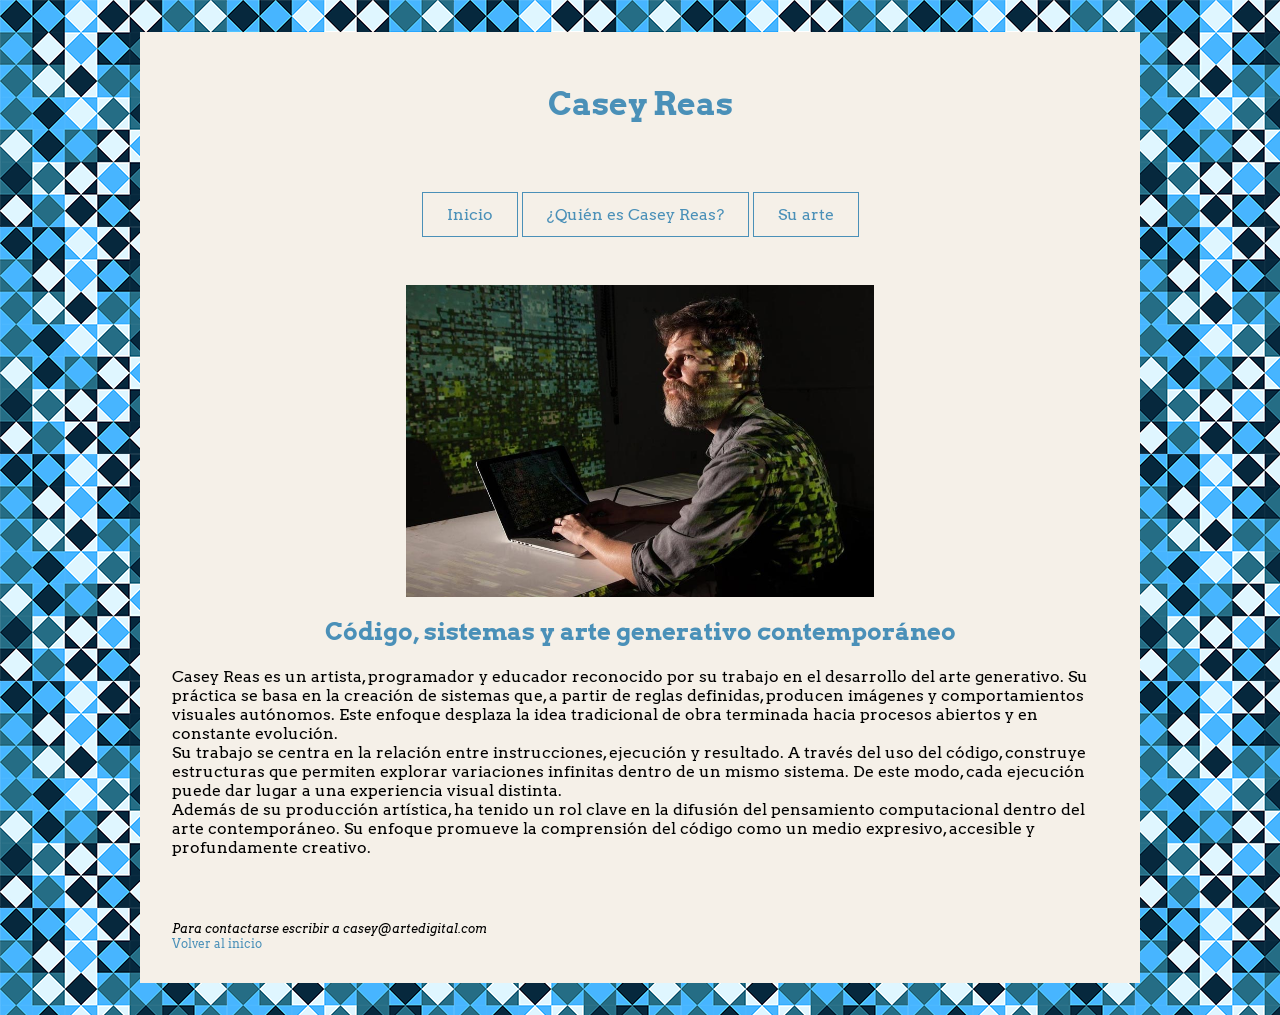
<file: index.html>
<!DOCTYPE html>
<html lang="es">
    <head>
        <meta charset="UTF-8">
        <title>Casey Reas</title>
        <link rel="preconnect" href="https://fonts.googleapis.com">
<link rel="preconnect" href="https://fonts.gstatic.com" crossorigin>
<link href="https://fonts.googleapis.com/css2?family=Arvo:ital,wght@0,400;0,700;1,400;1,700&display=swap" rel="stylesheet">
        <link rel="stylesheet" href="estilos.css">
    </head>
    <body>
        <div class="caja">
        <header id="arriba">
            <h1>Casey Reas</h1>
        </header>
        <nav>
            <ul>
                <li> <a href="index.html">Inicio</a></li>
                <li> <a href="casey.html">¿Quién es Casey Reas?</a></li>
                <li> <a href="obras.html">Su arte</a></li>
            </ul>
            </nav>
            <main>
                <section>
                <img src="img/reas-1.jpg" alt="Una foto de Casey Reas">
                <h2>Código, sistemas y arte generativo contemporáneo</h2>
                <p>Casey Reas es un artista, programador y educador reconocido por su trabajo en el desarrollo del arte generativo. Su práctica se basa en la creación de sistemas que, a partir de reglas definidas, producen imágenes y comportamientos visuales autónomos. Este enfoque desplaza la idea tradicional de obra terminada hacia procesos abiertos y en constante evolución.</p>
            <p>Su trabajo se centra en la relación entre instrucciones, ejecución y resultado. A través del uso del código, construye estructuras que permiten explorar variaciones infinitas dentro de un mismo sistema. De este modo, cada ejecución puede dar lugar a una experiencia visual distinta.</p>
            <p>Además de su producción artística, ha tenido un rol clave en la difusión del pensamiento computacional dentro del arte contemporáneo. Su enfoque promueve la comprensión del código como un medio expresivo, accesible y profundamente creativo.</p>
                </section>
            </main>
            <footer>
                <address>
                    <p>Para contactarse escribir a casey@artedigital.com</p>
                </address>
<a href="#arriba">Volver al inicio</a>
            </footer>
        </div>
    </body>
</html>
</file>
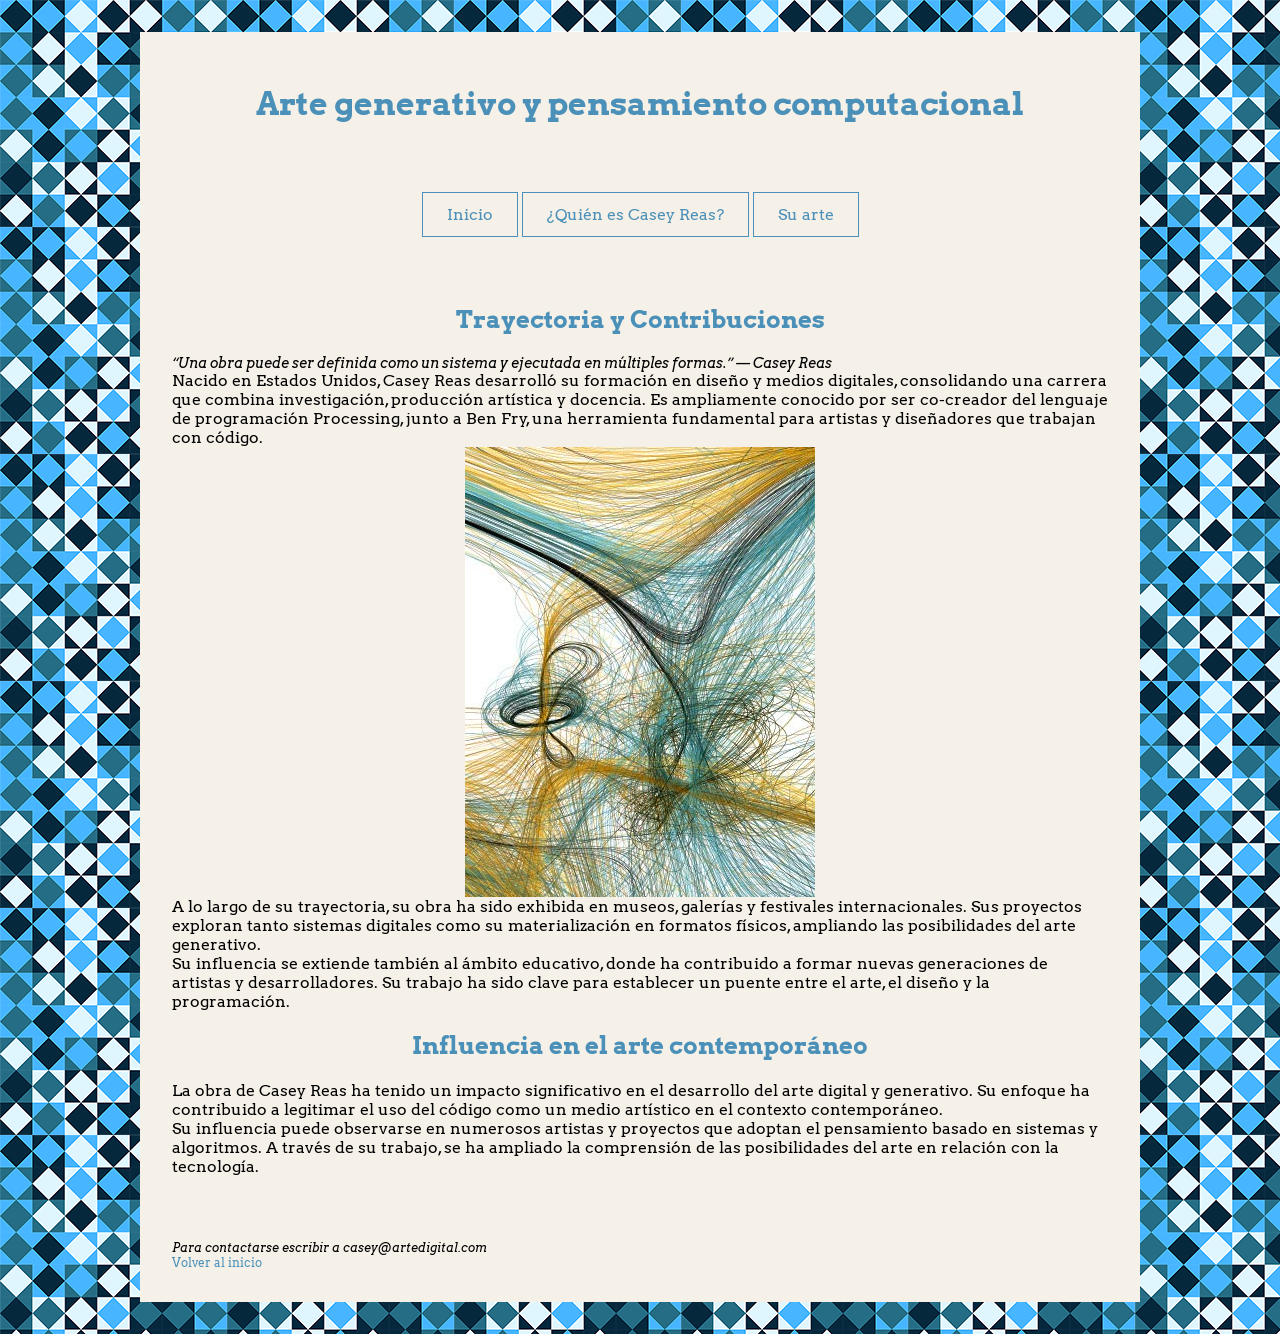
<file: casey.html>
<!DOCTYPE html>
<html lang="es">
    <head>
        <meta charset="UTF-8">
        <title>Casey Reas Bio</title>
        <link rel="preconnect" href="https://fonts.googleapis.com">
<link rel="preconnect" href="https://fonts.gstatic.com" crossorigin>
<link href="https://fonts.googleapis.com/css2?family=Arvo:ital,wght@0,400;0,700;1,400;1,700&display=swap" rel="stylesheet">
        <link rel="stylesheet" href="estilos.css">
    </head>
    <body>
        <div class="caja">
        <header id="arriba">
            <h1>Arte generativo y pensamiento computacional</h1>
        </header>
        <nav>
            <ul>
                <li> <a href="index.html">Inicio</a></li>
                <li> <a href="casey.html">¿Quién es Casey Reas?</a></li>
                <li> <a href="obras.html">Su arte</a></li>
                </ul>
            </nav>
            <main>
                <section>
                    <h2>Trayectoria y Contribuciones</h2>
<blockquote>“Una obra puede ser definida como un sistema y ejecutada en múltiples formas.” — Casey Reas </blockquote>
<p>Nacido en Estados Unidos, Casey Reas desarrolló su formación en diseño y medios digitales, consolidando una carrera que combina investigación, producción artística y docencia. Es ampliamente conocido por ser co-creador del lenguaje de programación Processing, junto a Ben Fry, una herramienta fundamental para artistas y diseñadores que trabajan con código.</p>
<img src="img/reas-4.jpg" alt="Una de las obras de Casey Reas que ejemplifica su trabajo en los medios digitales">
<p>A lo largo de su trayectoria, su obra ha sido exhibida en museos, galerías y festivales internacionales. Sus proyectos exploran tanto sistemas digitales como su materialización en formatos físicos, ampliando las posibilidades del arte generativo. </p>
<p>Su influencia se extiende también al ámbito educativo, donde ha contribuido a formar nuevas generaciones de artistas y desarrolladores. Su trabajo ha sido clave para establecer un puente entre el arte, el diseño y la programación.</p>
                </section>
                <section>
                    <h2>Influencia en el arte contemporáneo</h2>
                    <p>La obra de Casey Reas ha tenido un impacto significativo en el desarrollo del arte digital y generativo. Su enfoque ha contribuido a legitimar el uso del código como un medio artístico en el contexto contemporáneo.</p>
                    <p>Su influencia puede observarse en numerosos artistas y proyectos que adoptan el pensamiento basado en sistemas y algoritmos. A través de su trabajo, se ha ampliado la comprensión de las posibilidades del arte en relación con la tecnología.</p>
                </section>
            </main>
            <footer>
                <address>
                    <p>Para contactarse escribir a casey@artedigital.com</p>
                </address>
<a href="#arriba">Volver al inicio</a>
            </footer>
        </div>
    </body>
</html>
</file>
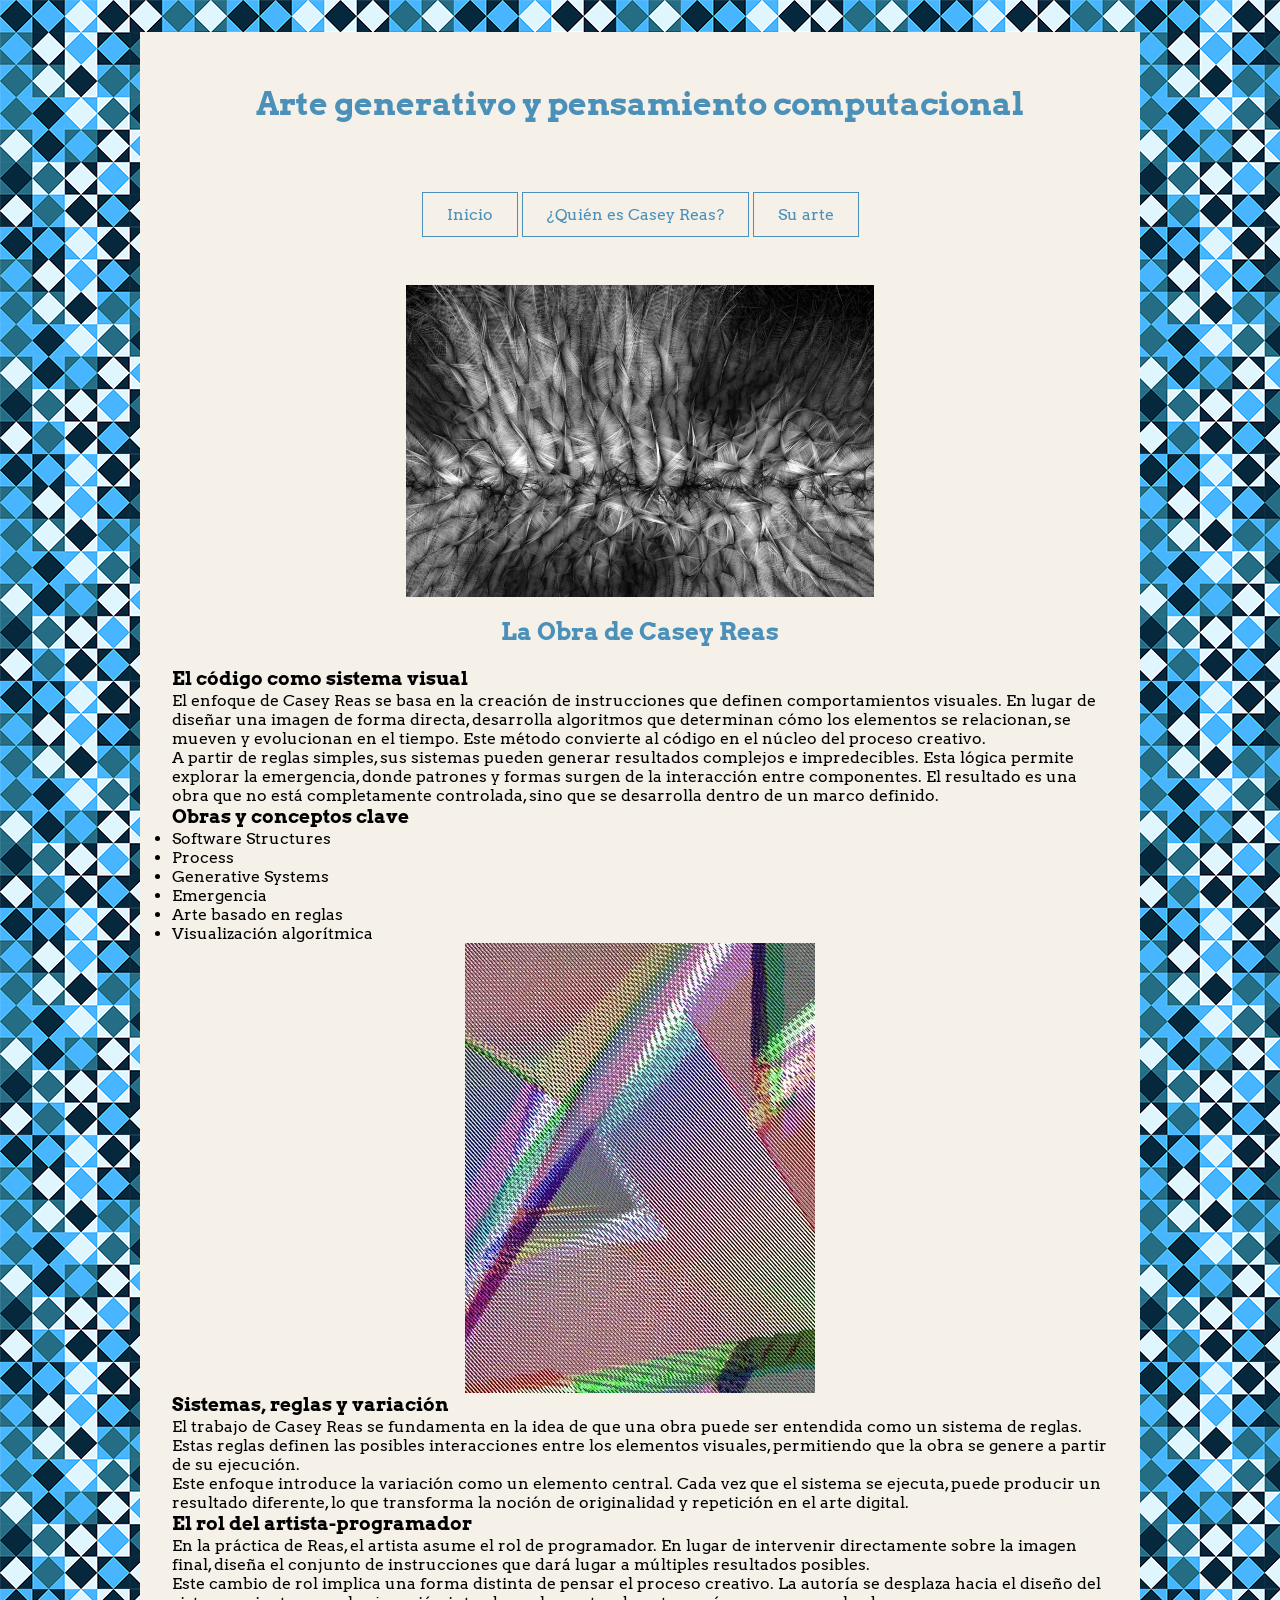
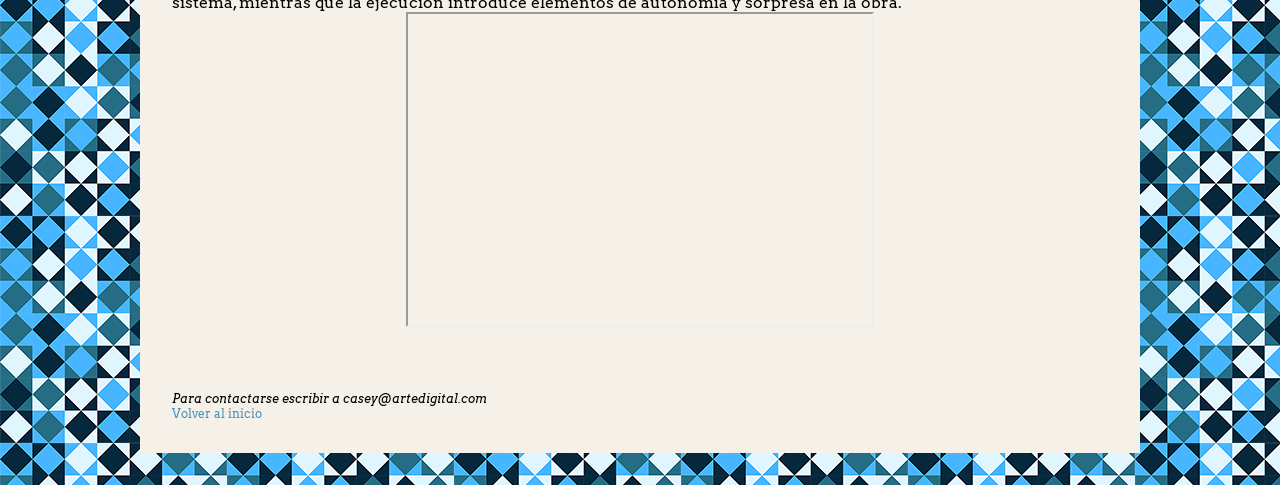
<file: obras.html>
<!DOCTYPE html>
<html lang="es">
    <head>
        <meta charset="UTF-8">
        <title>Casey Reas Obra</title>
        <link rel="preconnect" href="https://fonts.googleapis.com">
<link rel="preconnect" href="https://fonts.gstatic.com" crossorigin>
<link href="https://fonts.googleapis.com/css2?family=Arvo:ital,wght@0,400;0,700;1,400;1,700&display=swap" rel="stylesheet">
        <link rel="stylesheet" href="estilos.css">
    </head>
    <body>
        <div class="caja">
        <header id="arriba">
            <h1>Arte generativo y pensamiento computacional</h1>
        </header>
        <nav>
            <ul>
                <li> <a href="index.html">Inicio</a></li>
                <li> <a href="casey.html">¿Quién es Casey Reas?</a></li>
                <li> <a href="obras.html">Su arte</a></li>
                </ul>
            </nav>
            <main>
                <section>
                    <img src="img/reas-2.jpg" alt="Una de las obras de Casey Reas">
                    <h2>La Obra de Casey Reas</h2>
                    <h3>El código como sistema visual</h3>
                    <p>El enfoque de Casey Reas se basa en la creación de instrucciones que definen comportamientos visuales. En lugar de diseñar una imagen de forma directa, desarrolla algoritmos que determinan cómo los elementos se relacionan, se mueven y evolucionan en el tiempo. Este método convierte al código en el núcleo del proceso creativo.</p>
                    <p>A partir de reglas simples, sus sistemas pueden generar resultados complejos e impredecibles. Esta lógica permite explorar la emergencia, donde patrones y formas surgen de la interacción entre componentes. El resultado es una obra que no está completamente controlada, sino que se desarrolla dentro de un marco definido.</p>
                    <h3>Obras y conceptos clave</h3>
                    <ul>
                        <li>Software Structures</li>
                        <li>Process</li>
                        <li>Generative Systems</li>
                        <li>Emergencia</li>
                        <li>Arte basado en reglas</li>
                        <li>Visualización algorítmica</li>
                    </ul>
                    <img src="img/reas-3.jpg" alt="Otra obra de Casey Reas">
                    <h3>Sistemas, reglas y variación</h3>
                    <p>El trabajo de Casey Reas se fundamenta en la idea de que una obra puede ser entendida como un sistema de reglas. Estas reglas definen las posibles interacciones entre los elementos visuales, permitiendo que la obra se genere a partir de su ejecución.</p>
                    <p>Este enfoque introduce la variación como un elemento central. Cada vez que el sistema se ejecuta, puede producir un resultado diferente, lo que transforma la noción de originalidad y repetición en el arte digital.</p>
                    <h3>El rol del artista-programador</h3>
                    <p>En la práctica de Reas, el artista asume el rol de programador. En lugar de intervenir directamente sobre la imagen final, diseña el conjunto de instrucciones que dará lugar a múltiples resultados posibles.</p>
                    <p>Este cambio de rol implica una forma distinta de pensar el proceso creativo. La autoría se desplaza hacia el diseño del sistema, mientras que la ejecución introduce elementos de autonomía y sorpresa en la obra.</p>
                    <iframe src="https://www.youtube.com/embed/_8DMEHxOLQE?si=nK9QE9VqHfky8E1k" width="560" height="315" title="Casey Reas en acción"></iframe>
                </section>
            </main>
            <footer>
                <address>
                    <p>Para contactarse escribir a casey@artedigital.com</p>
                </address>
<a href="#arriba">Volver al inicio</a>
            </footer>
        </div>
    </body>
</html>
</file>
<file: estilos.css>
* {
    box-sizing: border-box;
    margin: 0;
    padding: 0;
}
body {
    font-family: 'Arvo', serif;
background-image: url('img/fondo.png');
background-repeat: repeat;
}
.caja {
   max-width: 1000px;
   margin: 2rem auto;
   background-color:#f5f0e8;
}
main {
    padding: 2rem;
}
header {
    padding: 2rem;
}
footer {
    padding: 2rem;
    font-size: 0.75rem;
}
nav ul {
    list-style-type: none;
    padding: 0;
    margin: 0;
}

nav li {
    display: inline-block;
}
nav a {
    display: inline-block;
    padding: 0.75rem 1.5rem;
    border-width: 1px;
    border-style: solid;
    border-color: #4a90b8;
    color: #4a90b8;
    text-decoration: none;
}
nav {
    padding: 1rem;
    text-align: center;
}
h1, h2 {
    color: #4a90b8;
    text-align: center;
    padding: 1.25rem;
}
blockquote {
    font-style: italic;
    font-size: 0.875rem;
}
nav a:link {
    background-color: transparent;
}

nav a:visited {
    color: #2a5f7a;
}

nav a:hover {
    background-color: #4a90b8;
    color: #f5f0e8;
}

nav a:active {
    background-color: #2a5f7a;
    color: #f5f0e8;
}
footer a:link {
    color: #4a90b8;
    text-decoration: none;
}

footer a:visited {
    color: #2a5f7a;
}

footer a:hover {
    text-decoration: underline;
}

footer a:active {
    color: #2a5f7a;
}

img {
    display: block;
    margin-left: auto;
    margin-right: auto;
    max-width: 50%;
    padding: 1,25rem 0;
}

iframe {
    display: block;
    margin-left: auto;
    margin-right: auto;
    width: 50%;
}
</file>
